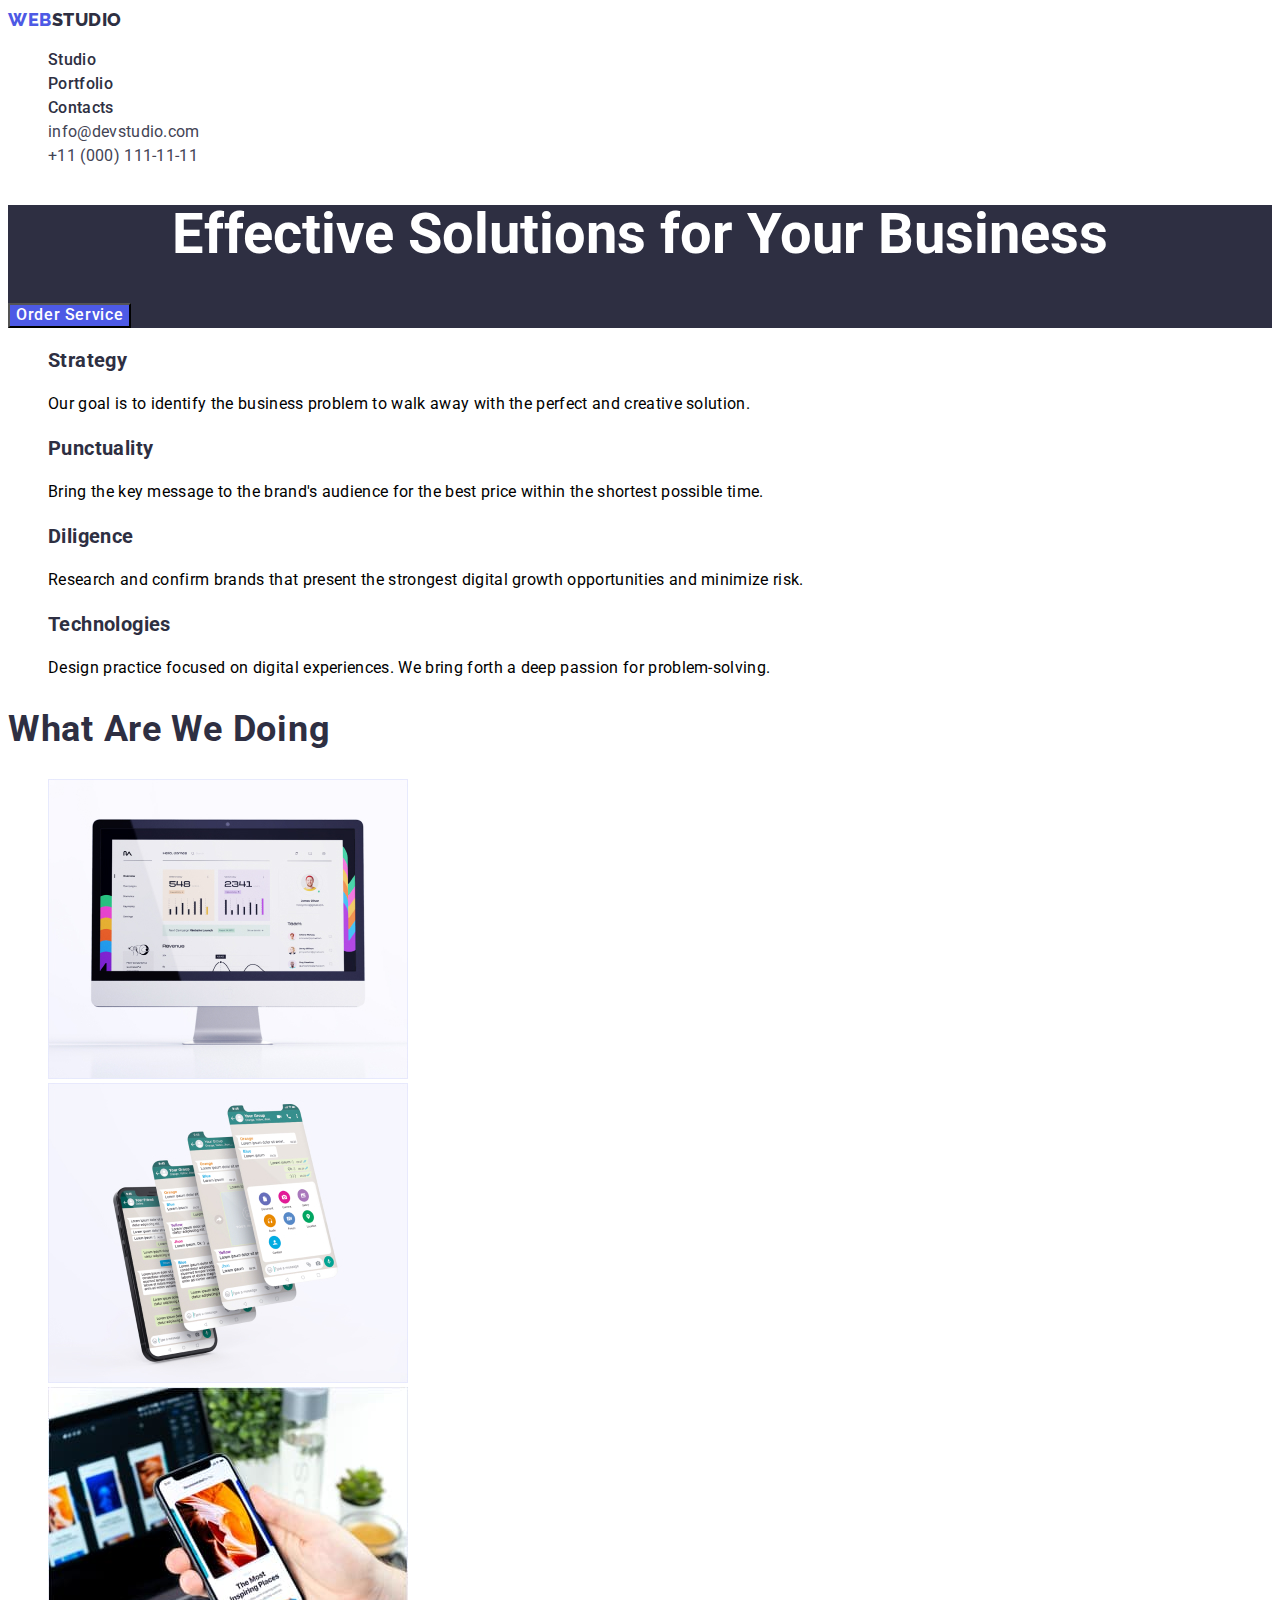
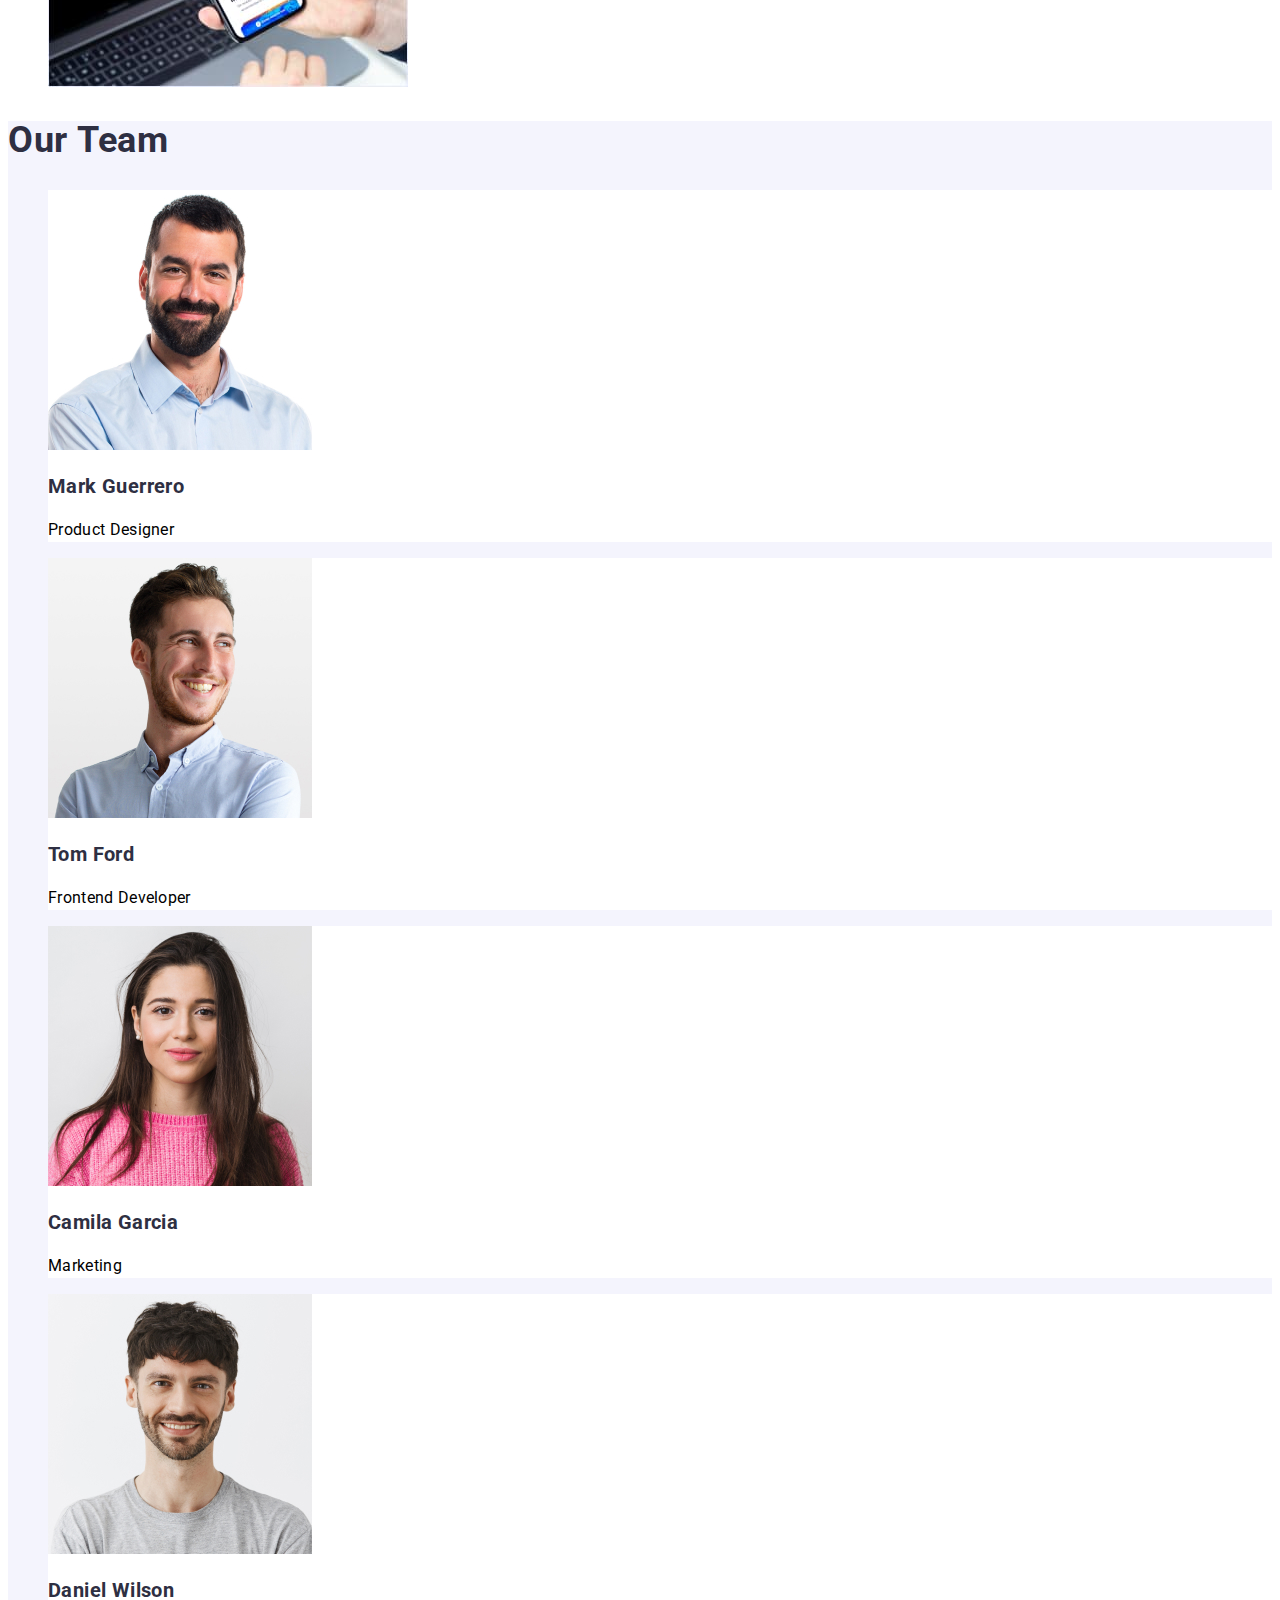
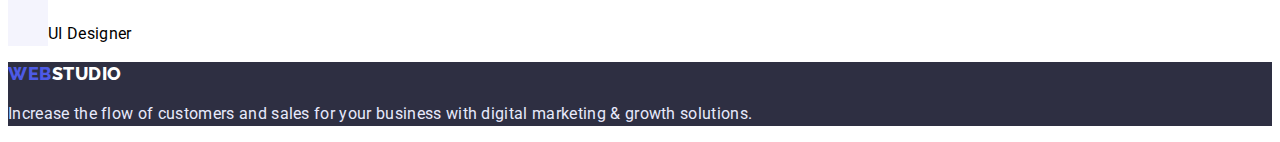
<file: index.html>
<!DOCTYPE html>
<html lang="en">
<head>
    <meta charset="UTF-8">
    <meta http-equiv="X-UA-Compatible" content="IE=edge">
    <meta name="viewport" content="width=device-width, initial-scale=1.0">
    <title>WebStudio</title>
    <link rel="preconnect" href="https://fonts.googleapis.com">
<link rel="preconnect" href="https://fonts.gstatic.com" crossorigin>
<link href="https://fonts.googleapis.com/css2?family=Raleway:wght@800&family=Roboto:wght@400;500;700&display=swap" rel="stylesheet">
    <link rel="stylesheet" href="./css/styles.css" />
</head>
<body>
    <header class="header">
        <nav class="headr-navigation">
            <a href="/index.html" class="header-logo-web">WEB<span class="header-logo-studio">STUDIO</span>
            </a>
            
            <ul>
                <li><a class="header-item" href="./index.html">Studio</a></li>
                <li><a class="header-item" href="./portfolio.html">Portfolio</a></li>
                <li><a class="header-item" href="">Contacts</a></li>
                <li><a class="header-link" href="mailto:">info@devstudio.com</a></li>
                <li><a class="header-link" href="tel:">+11 (000) 111-11-11</a></li>
            </ul>
        </nav>
        
                
            </header>

            <main>
                <section class="hiro-section">
                    <h1 class="hiro">Effective Solutions for Your Business</h1>
                    <button type="button" class="order-service">Order Service</button>
                </section>
                
            
               <section>
                <h2 class="visually-hidden">Skils</h2>
                <ul>
                    <li class="skils-list">
                        <h3 class="skils-title">Strategy</h3>
                        <p class="skils-text">Our goal is to identify the business
                            problem to walk away with the perfect and creative solution.</p>
                    </li>
                    <li class="skils-list">
                        <h3 class="skils-title">Punctuality</h3>
                        <p class="skils-text">Bring the key message to the brand's audience for the best price within the shortest possible time.</p>
                    </li>
                    <li class="skils-list">
                        <h3 class="skils-title">Diligence</h3>
                        <p class="skils-text">Research and confirm brands that present the strongest digital growth opportunities and minimize risk.</p>
                    </li>
                    <li class="skils-list">
                        <h3 class="skils-title">Technologies</h3>
                        <p class="skils-text">Design practice focused on digital experiences. We bring forth a deep passion for problem-solving.</p>
                    </li>
                </ul>
               </section>
                
    
            
                 <section> <h2 class="options-title">What Are We Doing</h2>
                <ul>
                    <li class="img-positioning"><img src="images/Rectangle71.jpg" alt="computer with a diagram" width="360"/>
                    </li>
                    <li class="img-positioning"><img src="images/Rectangle72.jpg" alt="celphone with a messanger" width="360"/>
                    </li>
                    <li class="img-positioning"><img src="images/Rectangle73.jpg" alt="man is scrolling a content" width="360"/>
                    </li>
                </ul>
            </section>

            <section class="our-team">

                <h2 class="our-team-title">Our Team</h2>
                <ul>
                    <li class="img-positioning-our-team">
                        <img src="images/MarkGuerrero.jpg" width="264" height="260" alt="Mark">
                        <h3 class="our-team-pre-title">Mark Guerrero</h3>
                        <p class="our-team-post-title">
                        Product Designer
                        </p>
                    </li>
                    <li class="img-positioning-our-team">
                        <img src="images/TomFord.jpg" width="264" alt="Mark">
                        <h3 class="our-team-pre-title">Tom Ford</h3>
                        <p class="our-team-post-title">
                        Frontend Developer
                        </p>
                    </li>
                    <li class="img-positioning-our-team">
                        <img src="images/CamilaGarcia.jpg" width="264" alt="Mark">
                        <h3 class="our-team-pre-title">Camila Garcia</h3>
                        <p class="our-team-post-title">
                        Marketing
                        </p>
                    </li>
                    <li class="img-positioning-our-team">
                        <img src="images/DanielWilson.jpg" width="264" alt="Mark">
                        <h3 class="our-team-pre-title">Daniel Wilson</h3>
                        <p class="our-team-post-title">
                        UI Designer
                        </p>
                    </li>
                </ul>

            </section>
            </main>

            <footer class="footer">

                <a href="/index.html" class="header-logo-web">WEB<span class="footer-logo-studio">STUDIO</span>
                </a>
                <p class="footer-text">
                    Increase the flow of customers and sales for your business with digital marketing & growth solutions.
                </p>
            </footer>
        </body>
        </html>
</file>
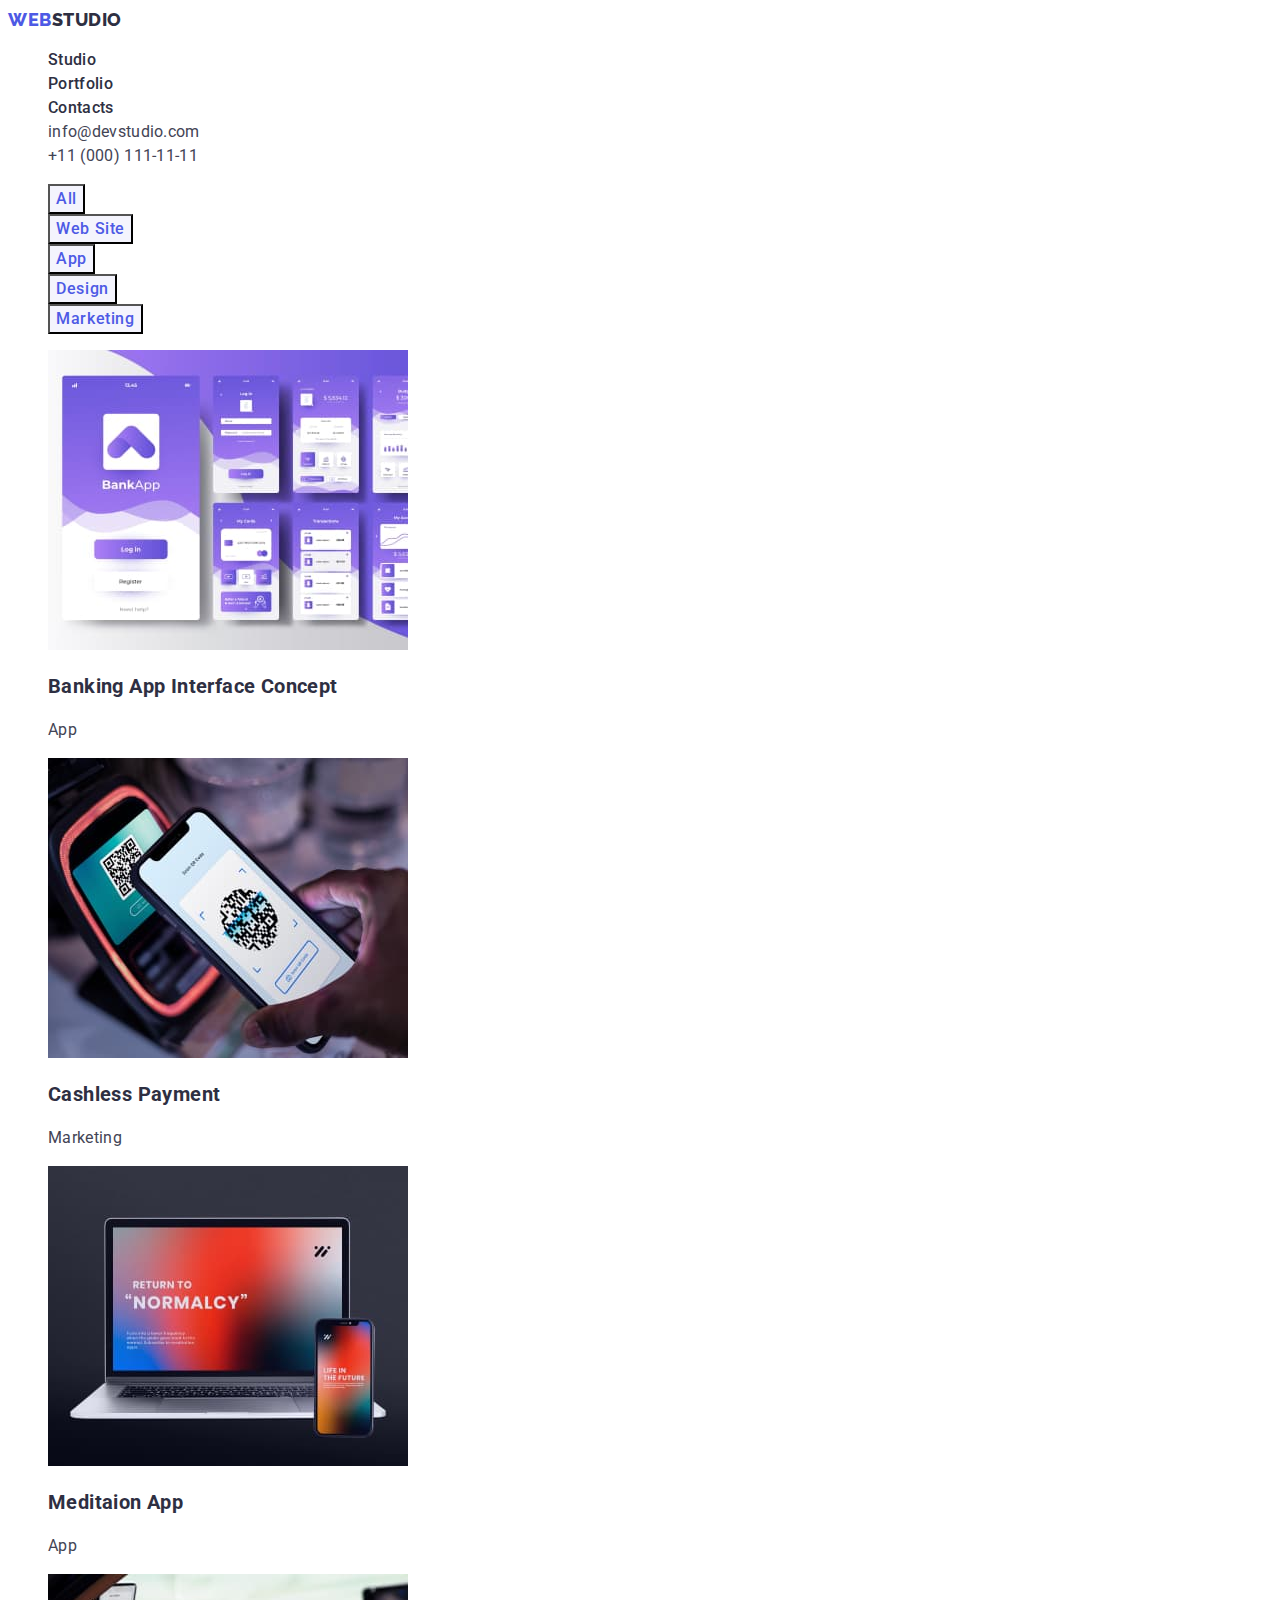
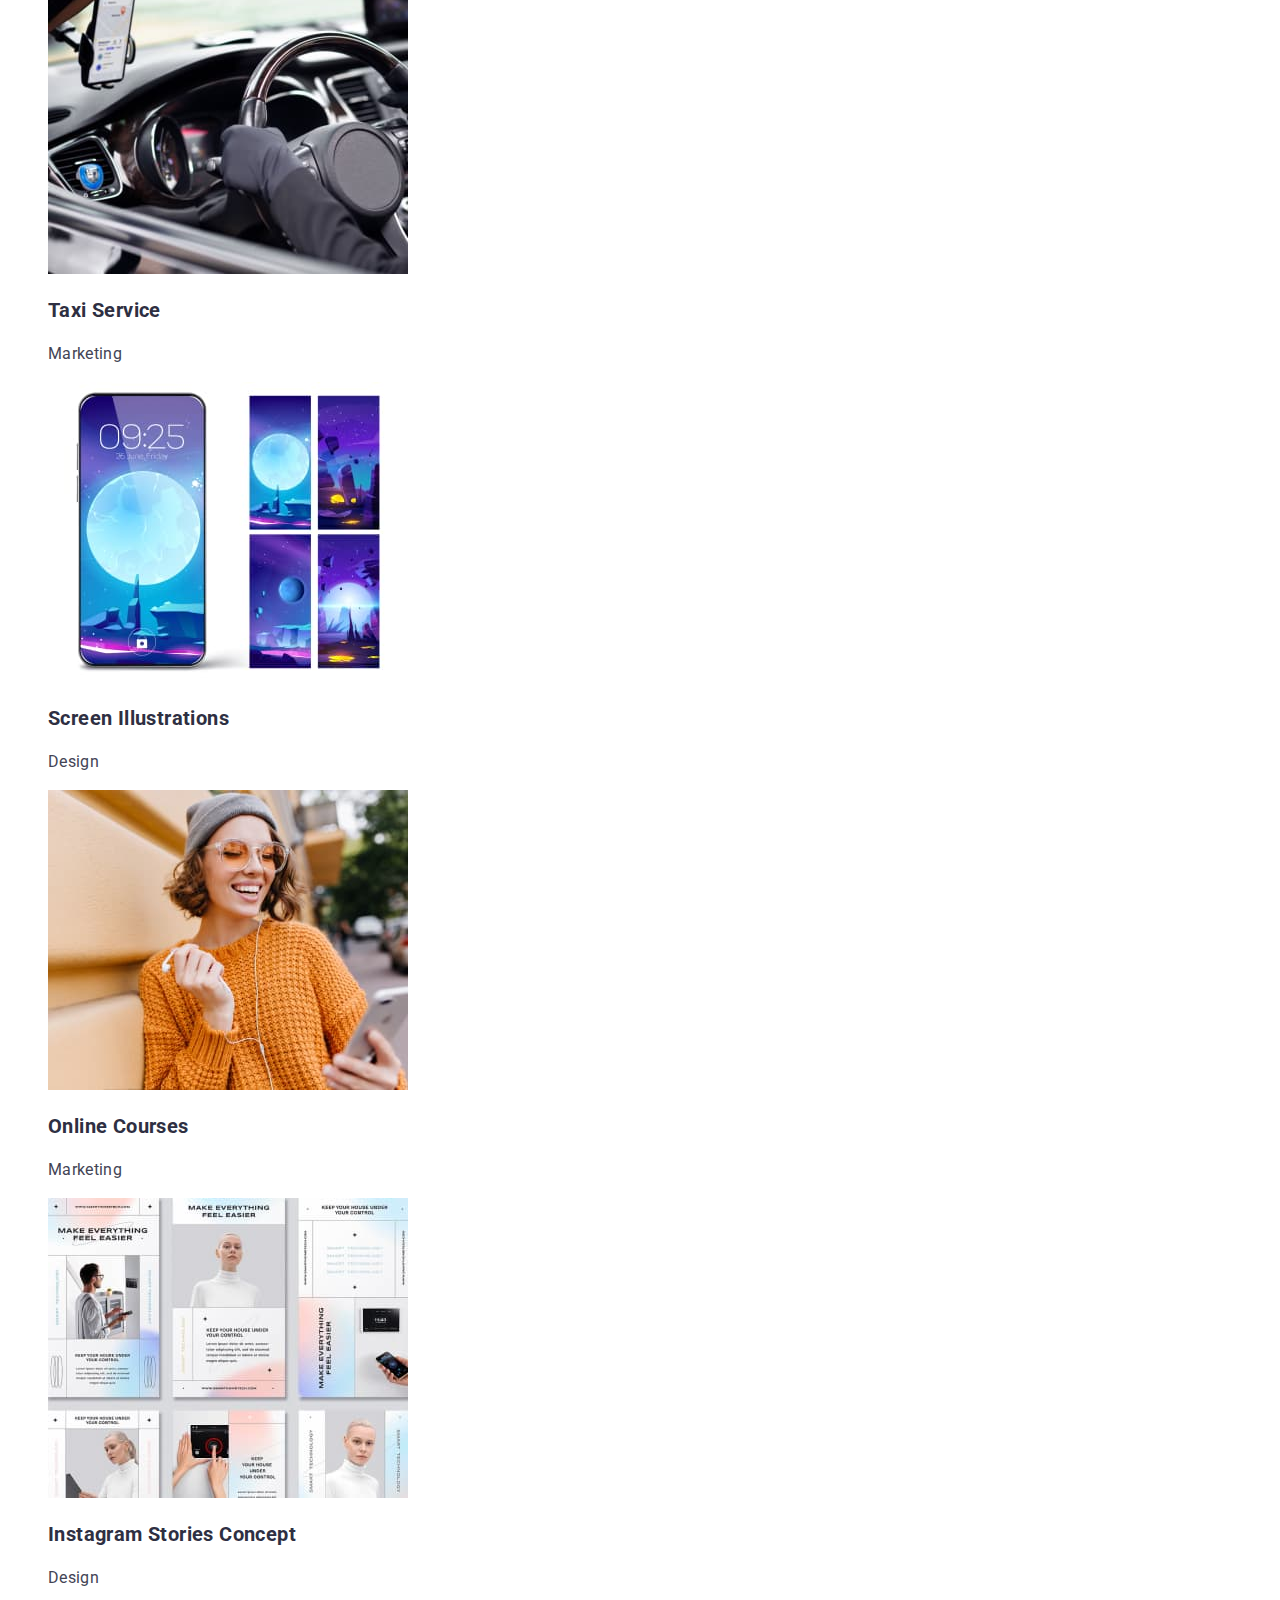
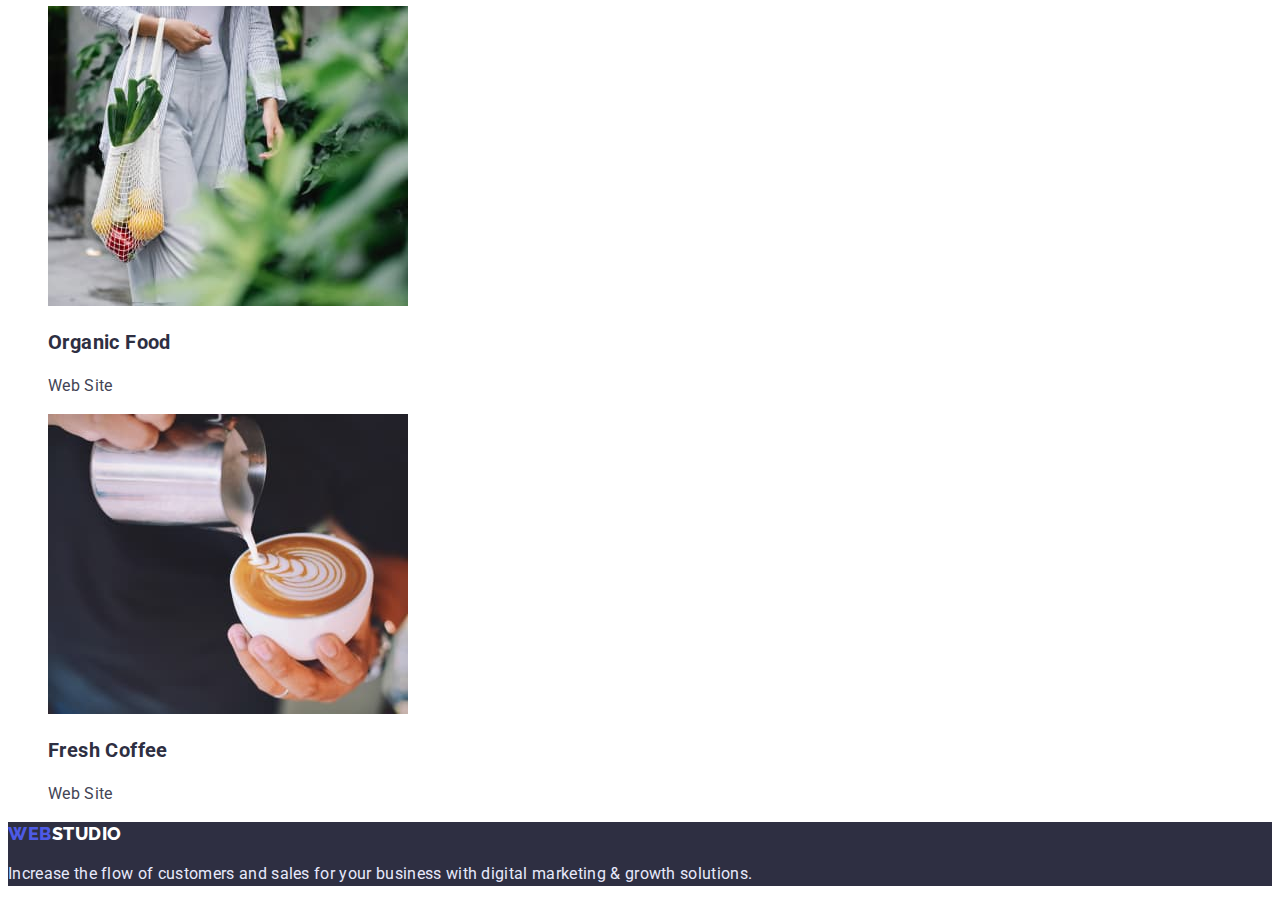
<file: portfolio.html>
<!DOCTYPE html>
<html lang="en">
<head>
    <meta charset="UTF-8">
    <meta http-equiv="X-UA-Compatible" content="IE=edge">
    <meta name="viewport" content="width=device-width, initial-scale=1.0">
    <title>Portfolio</title>
    <link rel="preconnect" href="https://fonts.googleapis.com">
<link rel="preconnect" href="https://fonts.gstatic.com" crossorigin>
<link href="https://fonts.googleapis.com/css2?family=Raleway:wght@700&family=Roboto:wght@400;500;700&display=swap" rel="stylesheet">
    <link rel="stylesheet" href="./css/styles.css" />
</head>
<body>
    <header class="header">
        <nav class="headr-navigation">
            <a href="/index.html" class="header-logo-web">WEB<span class="header-logo-studio">STUDIO</span>
            </a>
            
            <ul>
                <li><a class="header-item" href="./index.html">Studio</a></li>
                <li><a class="header-item" href="./portfolio.html">Portfolio</a></li>
                <li><a class="header-item" href="">Contacts</a></li>
                <li><a class="header-link" href="mailto:">info@devstudio.com</a></li>
                <li><a class="header-link" href="tel:">+11 (000) 111-11-11</a></li>
            </ul>
        </nav>
        
                
            </header>

           <main>
            <section>
                <h1 class="visually-hidden">Portfolio</h1>
                <ul class="main-navigation">
                    <li class="main-nav-list"><button class="btn" type="button">All</li>
                    <li class="main-nav-list"><button class="btn" type="button">Web Site</li>
                    <li class="main-nav-list"><button class="btn" type="button">App</li>
                    <li class="main-nav-list"><button class="btn" type="button">Design</li>
                    <li class="main-nav-list"><button class="btn" type="button">Marketing</li>
                </ul>
               <ul class="options-list">
                <li class="option-item">
                    <a href="">
                    <img src="images/hw2img1.jpg" width="360" height="300" alt="Banking App Interface Concept"></img>
                        <h3 class="pre-title">Banking Ap</img>p Interface Concept</h2>
                            <p class="post-title">App</p>
                    </a>
                        
                </li>
                <li class="option-item">
                    <a href=""></a>
                <img src="images/hw2img2.jpg" width="360" height="300" alt="Cashless Payment" width="360"> </img>
                        <h3 class="pre-title">Cashless Payment</h2>
                            <p class="post-title">Marketing</p>
                    </a>
                </li>
                <li class="option-item">
                    <a href="">
                <img src="images/hw2img3.jpg" width="360" height="300" alt="Meditaion App"></img>
                        <h3 class="pre-title">Meditaion App</h2>
                            <p class="post-title">App</p>
                        </a>
                </li>
                <li class="option-item">
                    <a href="">
                    <img src="images/hw2img4.jpg" width="360" height="300" alt="Taxi Service"></img>
                        <h3 class="pre-title">Taxi Service</h2>
                            <p class="post-title">Marketing</p>
                    </a>
                </li>

                <li class="option-item">
                    <a href="">
                    <img src="images/hw2img5.jpg" width="360" height="300" alt="Screen Illustrations"></img>
                        <h3 class="pre-title">Screen Illustrations</h2>
                            <p class="post-title">Design</p>
                    </a>
                </li>

                <li class="option-item">
                    <a href="">
                    <img src="images/hw2img6.jpg" width="360" height="300" alt="Online Courses"></img>
                        <h3 class="pre-title">Online Courses</h2>
                            <p class="post-title">Marketing</p>
                    </a>
                </li>

                <li class="option-item">
                    <a href="">
                    <img src="images/hw2img7.jpg" width="360" height="300" alt="Instagram Stories Concept"></img>
                        <h3 class="pre-title">Instagram Stories Concept</h2>
                            <p class="post-title">Design</p>
                    </a>
                </li>

                <li class="option-item">
                    <a href="">
                    <img src="images/hw2img8.jpg" width="360" height="300" alt="Organic Food"></img>
                        <h3 class="pre-title">Organic Food</h2>
                            <p class="post-title">Web Site</p>
                    </a>
                </li>

                <li class="option-item">
                    <a href="">
                    <img src="images/hw2img9.jpg" width="360" height="300" alt="Fresh Coffee"></img>
                        <h3 class="pre-title">Fresh Coffee</h2>
                            <p class="post-title">Web Site</p>
                    </a>
                </li>
               </ul>
                
            </section>
            </main>

            <footer class="footer">

                <a href="/index.html" class="header-logo-web">WEB<span class="footer-logo-studio">STUDIO</span>
                </a>
                <p class="footer-text">
                    Increase the flow of customers and sales for your business with digital marketing & growth solutions.
                </p>
            </footer>
        </body>
        </html>
        </body>
        </html>
</file>
<file: css/styles.css>
:root {
    --background-body: #ffffff;
    --navy-blue-text: #2E2F42;
    --font-family: 'Roboto', sans-serif;
    --background-hiro: #2E2F42; 
    --white-text: #ffffff; 
    --background-cloud: #F4F4FD;
    --post-title: #434455;
    --footer-text: #E7E9FC;
    --order-service: #4D5AE5;
    --logo-web: #4D5AE5;
    --footer-logo-studio: #ffffff;

}

body {
    background-color: var(--background-body);
    font-family: 'Roboto', sans-serif;
}

.footer-logo-web {
    text-decoration: none;
    font-family: 'Raleway', sans-serif;
    font-weight: 800;
    font-size: 18px;
    line-height: 1.33;
    letter-spacing: 0.03em;
    color: var(--logo-web);
}
.header-logo-web {
font-family: 'Raleway', sans-serif;
font-weight: 800;
font-size: 18px;
line-height: 1.33;
letter-spacing: 0.03em;
color: var(--logo-web);
}

.footer-logo-studio {
    text-decoration: none;
    font-family: 'Raleway', sans-serif;
    font-weight: 800;
    color: var(--footer-logo-studio); 
}
.header-logo-studio {
color: var(--navy-blue-text);
}

.order-service {
    font-family: inherit;
    background-color: var(--order-service);
    color: var(--white-text);
font-style: normal;
font-weight: 500;
font-size: 16px;
line-height: 1.18;
letter-spacing: 0.04em;
cursor: pointer;
}
.hiro-section {
    background-color: var(--background-hiro)
}

.hiro {
        color: var(--white-text);
        text-align: center;
        font-size: 56px;
        line-height: 1.07;
    }


footer {
    background-color: #2E2F42;
    color: var(--white-text);

}
.our-team {
background-color: #F4F4FD;
}
.header-item {

    font-weight: 500;
    font-size: 16px;
    line-height: 1.5;
    letter-spacing: 0.02em;
    color: var(--navy-blue-text);
    list-style-type: none;
}

.header-item:focus {
    background-color: #4D5AE5;
    text-decoration: none;
    color: #ffffff;
}
.header-link:focus {
    background-color: #4D5AE5;
    text-decoration: none;
    color: #ffffff;
}
.header-link {
font-weight: 400;
font-size: 16px;
line-height: 1.5;
letter-spacing: 0.02em;
color: var(--post-title);
text-decoration: none;
}

.contacts {
    color: var(--post-title);
    text-align: right;
    list-style-type: none;
    display: inline-block;
    font-size: 16px;
    font-family: 'Helvetica Neue', 'Roboto', 'Verdana', 'Tahoma', sans-serif;
}
.img-positioning {
    list-style-type: none; 
}

.img-positioning-our-team {
    list-style-type: none;
    background-color: #ffffff;
} 
.skils-text {

    font-weight: 400;
    font-size: 16px;
    line-height: 1.5;
    letter-spacing: 0.02em;
    color: var(--post-title-slate);
}

.skils-list {
    list-style-type: none;
}

.skils-title {
font-weight: 700;
font-size: 20px;
line-height: 1.2;
letter-spacing: 0.02em;
color: var(--navy-blue-text);
list-style-type: none;
}
.options-title {
font-weight: 700;
font-size: 36px;
line-height: 1.1;
letter-spacing: 0.02em;
color: var(--navy-blue-text);
}
.our-team-title {
font-weight: 700;
font-size: 36px;
line-height: 1.1;
letter-spacing: 0.02em;
color: var(--navy-blue-text);
}
.our-team-pre-title {


    font-weight: 700;
    font-size: 20px;
    line-height: 1.2;
    letter-spacing: 0.02em;
    color: var(--navy-blue-text);
}
.our-team-post-title {


    font-weight: 400;
    font-size: 16px;
    line-height: 1.5;
    letter-spacing: 0.02em;
    color: var(--post-title-slate);
}
.footer-text {
font-weight: 400;
font-size: 16px;
line-height: 1.5;
letter-spacing: 0.02em;
color: var(--footer-text);

}
.visually-hidden {
    position: absolute;
    width: 1px;
    height: 1px;
    margin: -1px;
    border: 0;
    padding: 0;
    
    white-space: nowrap;
    clip-path: inset(100%);
    clip: rect(0 0 0 0);
    overflow: hidden;
  }
/*-----------------------------PORTFOLIO-------------------------------*/
.main-navigation {
    list-style-type: none;
}
.option-item {
    list-style-type: none;
}
.btn {
    font-family: inherit;
font-weight: 500;
font-size: 16px;
line-height: 1.5;
letter-spacing: 0.04em;
    background-color: #F4F4FD;
    cursor: pointer;
    color: #4D5AE5;
}
.btn:hover {
    background-color: #4D5AE5;
    text-decoration: none;
    color: #ffffff;
  }
  .btn:focus {
    background-color: #4D5AE5;
    text-decoration: none;
    color: #ffffff;
  }

a {
    text-decoration: none;  
    
  }
  a:hover {
    text-decoration: none;
    color: #4D5AE5;
  }
  
  a:active {
    text-decoration: none;
  }
  
.pre-title {
font-weight: 700;
font-size: 20px;
line-height: 1.2;
letter-spacing: 0.02em;
color: var(--navy-blue-text);
}
.post-title {
font-weight: 400;
font-size: 16px;
line-height: 1.5;
letter-spacing: 0.02em;
color: var(--post-title);
}

ul {
    list-style-type: none;
}
</file>
